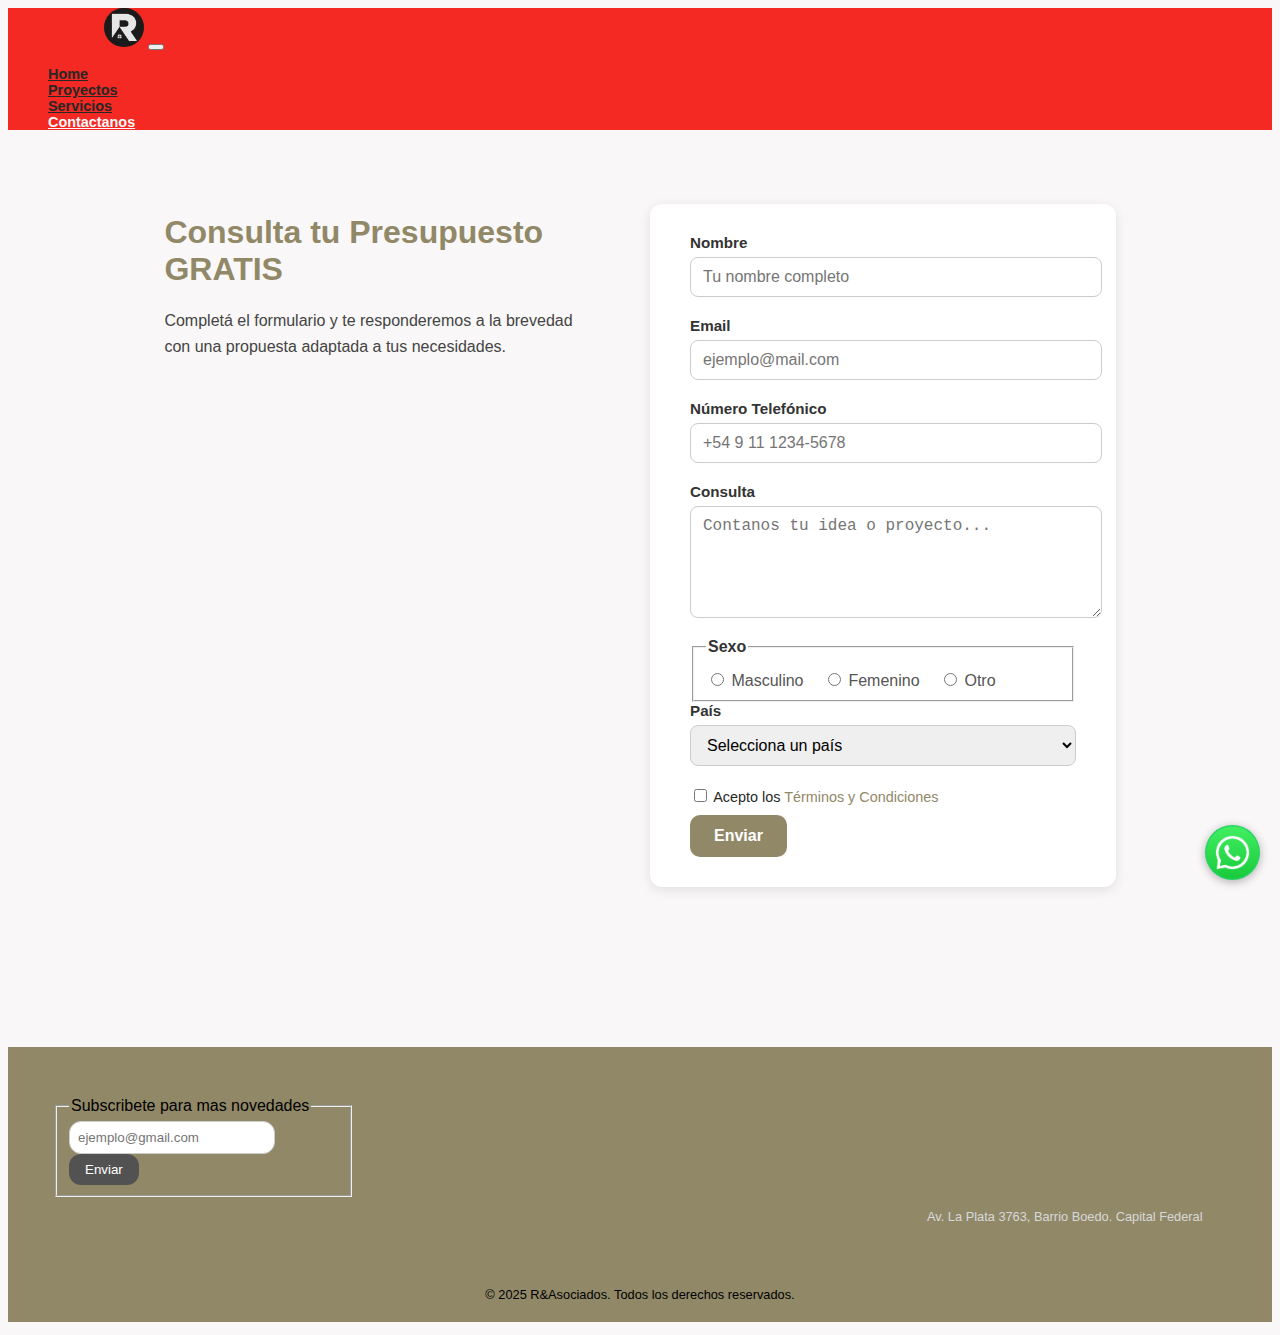
<file: paginas/contacto.html>
<!DOCTYPE html>
<html lang="en">
<head>
    <meta charset="UTF-8">
    <meta name="viewport" content="width=device-width, initial-scale=1.0">
    <meta http-equiv="X-UA-Compatible" content="IE=edge">
    
    <meta name="description" content="Contactanos para transformar tus ideas en proyectos reales. 
    Te acompañamos en cada etapa con soluciones creativas en arquitectura y diseño.">

    <meta name="keywords" content="contacto arquitectura, cotización diseño, asesoría arquitectura, 
    estudio creativo contacto">

    <title>R&Asociados</title>
    <link rel="icon" type="image/png" href="../recursos/iconos_logos/favicon-32x32.png">
    <!-- bs -->
    <link href="https://cdn.jsdelivr.net/npm/bootstrap@5.3.8/dist/css/bootstrap.min.css" rel="stylesheet" integrity="sha384-sRIl4kxILFvY47J16cr9ZwB07vP4J8+LH7qKQnuqkuIAvNWLzeN8tE5YBujZqJLB" crossorigin="anonymous">
    <!--link SASS-->
    <link rel="stylesheet" href="../css/main.css">
</head>
<body>
    <header>
        <nav class="navbar navbar-expand-lg fondo-nav">
    <div class="container-fluid">
        <a class="navbar-brand" href="../index.html"><img class="logo" src="../recursos/iconos_logos/logo_arqui_curso.jpg" alt=""></a>
        <button class="navbar-toggler" type="button" data-bs-toggle="collapse" data-bs-target="#navbarNav" aria-controls="navbarNav" aria-expanded="false" aria-label="Toggle navigation">
        <span class="navbar-toggler-icon"></span>
        </button>
        <div class="collapse navbar-collapse justify-content-end" id="navbarNav">
        <ul class="navbar-nav">
            <li class="nav-item">
                <a class="nav-link" href="../index.html">Home</a>
            </li>
            <li class="nav-item">
                <a class="nav-link" href="./proyectos.html">Proyectos</a>
            </li>
            <li class="nav-item">
                <a class="nav-link" href="./servicios.html">Servicios</a>
            </li>
            <li class="nav-item">
                <a class="nav-link active" href="#">Contactanos</a>
            </li>
        </ul>
        </div>
    </div>
        </nav>
    </header>
    <main>
        <section class="presupuesto">
            <div class="presupuesto-contenido">
                <div class="presupuesto-texto">
                    <h1 class="titulo-principal">Consulta tu Presupuesto GRATIS</h1>
                    <p>Completá el formulario y te responderemos a la brevedad con una propuesta adaptada a tus necesidades.</p>
                </div>
                <form class="formulario" action="/signup" method="post">
                    <div class="form-grupo">
                        <label for="nombre">Nombre</label>
                        <input type="text" id="nombre" name="first_name" placeholder="Tu nombre completo" required>
                    </div>
                    <div class="form-grupo">
                        <label for="email">Email</label>
                        <input type="email" id="email" name="email" placeholder="ejemplo@mail.com" required>
                    </div>
                    <div class="form-grupo">
                        <label for="telefono">Número Telefónico</label>
                        <input type="tel" id="telefono" name="phone" placeholder="+54 9 11 1234-5678">
                    </div>
                    <div class="form-grupo">
                        <label for="mensaje">Consulta</label>
                        <textarea id="mensaje" name="mensaje" placeholder="Contanos tu idea o proyecto..." rows="5"></textarea>
                    </div>
                    <fieldset class="form-radio">
                        <legend>Sexo</legend>
                        <label><input type="radio" name="title" value="mr"> Masculino</label>
                        <label><input type="radio" name="title" value="mrs"> Femenino</label>
                        <label><input type="radio" name="title" value="miss"> Otro</label>
                    </fieldset>
                    <div class="form-grupo">
                        <label for="pais">País</label>
                        <select id="pais" name="pais">
                        <option value="">Selecciona un país</option>
                        <option>Argentina</option>
                        <option>Chile</option>
                        <option>Colombia</option>
                        <option>México</option>
                        <option>Uruguay</option>
                        </select>
                    </div>
                    <div class="form-check">
                        <label>
                            <input type="checkbox" required>
                            Acepto los <a href="/terms" target="_blank">Términos y Condiciones</a>
                        </label>
                    </div>
                    <button type="submit" class="btn-enviar">Enviar</button>
                </form>
            </div>
        </section>
    </main>   
    <footer>
        <div class="container-footer">
            <div class="suscripcion">
                <form action="/subscribe" method="post">
                    <fieldset>
                        <legend>Subscribete para mas novedades</legend>
                        <input type="email" name="email" placeholder="ejemplo@gmail.com">
                        <button>Enviar</button>
                    </fieldset>
                </form>
            </div>
            <div class="container-map">
                <div class="border-map">
                    <iframe class="mapa" src="https://www.google.com/maps/embed?pb=!1m18!1m12!1m3!1d13133.337016595504!2d-58.42875065!3d-34.620992550000004!2m3!1f0!2f0!3f0!3m2!1i1024!2i768!4f13.1!3m3!1m2!1s0x95bccbca5a8723ad%3A0x841c1c80b44698b1!2sCinemark!5e0!3m2!1ses-419!2sar!4v1757367585363!5m2!1ses-419!2sar" ></iframe>
                </div>
                <div class="direccion">
                    <p>Av. La Plata 3763, Barrio Boedo. Capital Federal</p>
                </div>
            </div>
        </div>
        <p class="pie">&copy; 2025 R&Asociados. Todos los derechos reservados.</p>
    </footer>
        <div class="whatsapp">
            <a href="https://wa.me/1125041027" target="_blank"> <img class="dimensionesIcono" src="../recursos/iconos_logos/icon_whatsapp.png" ></a>
        </div>
    <!--js bs-->
    <script src="https://cdn.jsdelivr.net/npm/bootstrap@5.3.8/dist/js/bootstrap.bundle.min.js" integrity="sha384-FKyoEForCGlyvwx9Hj09JcYn3nv7wiPVlz7YYwJrWVcXK/BmnVDxM+D2scQbITxI" crossorigin="anonymous"></script>
</body>
</html>
</file>
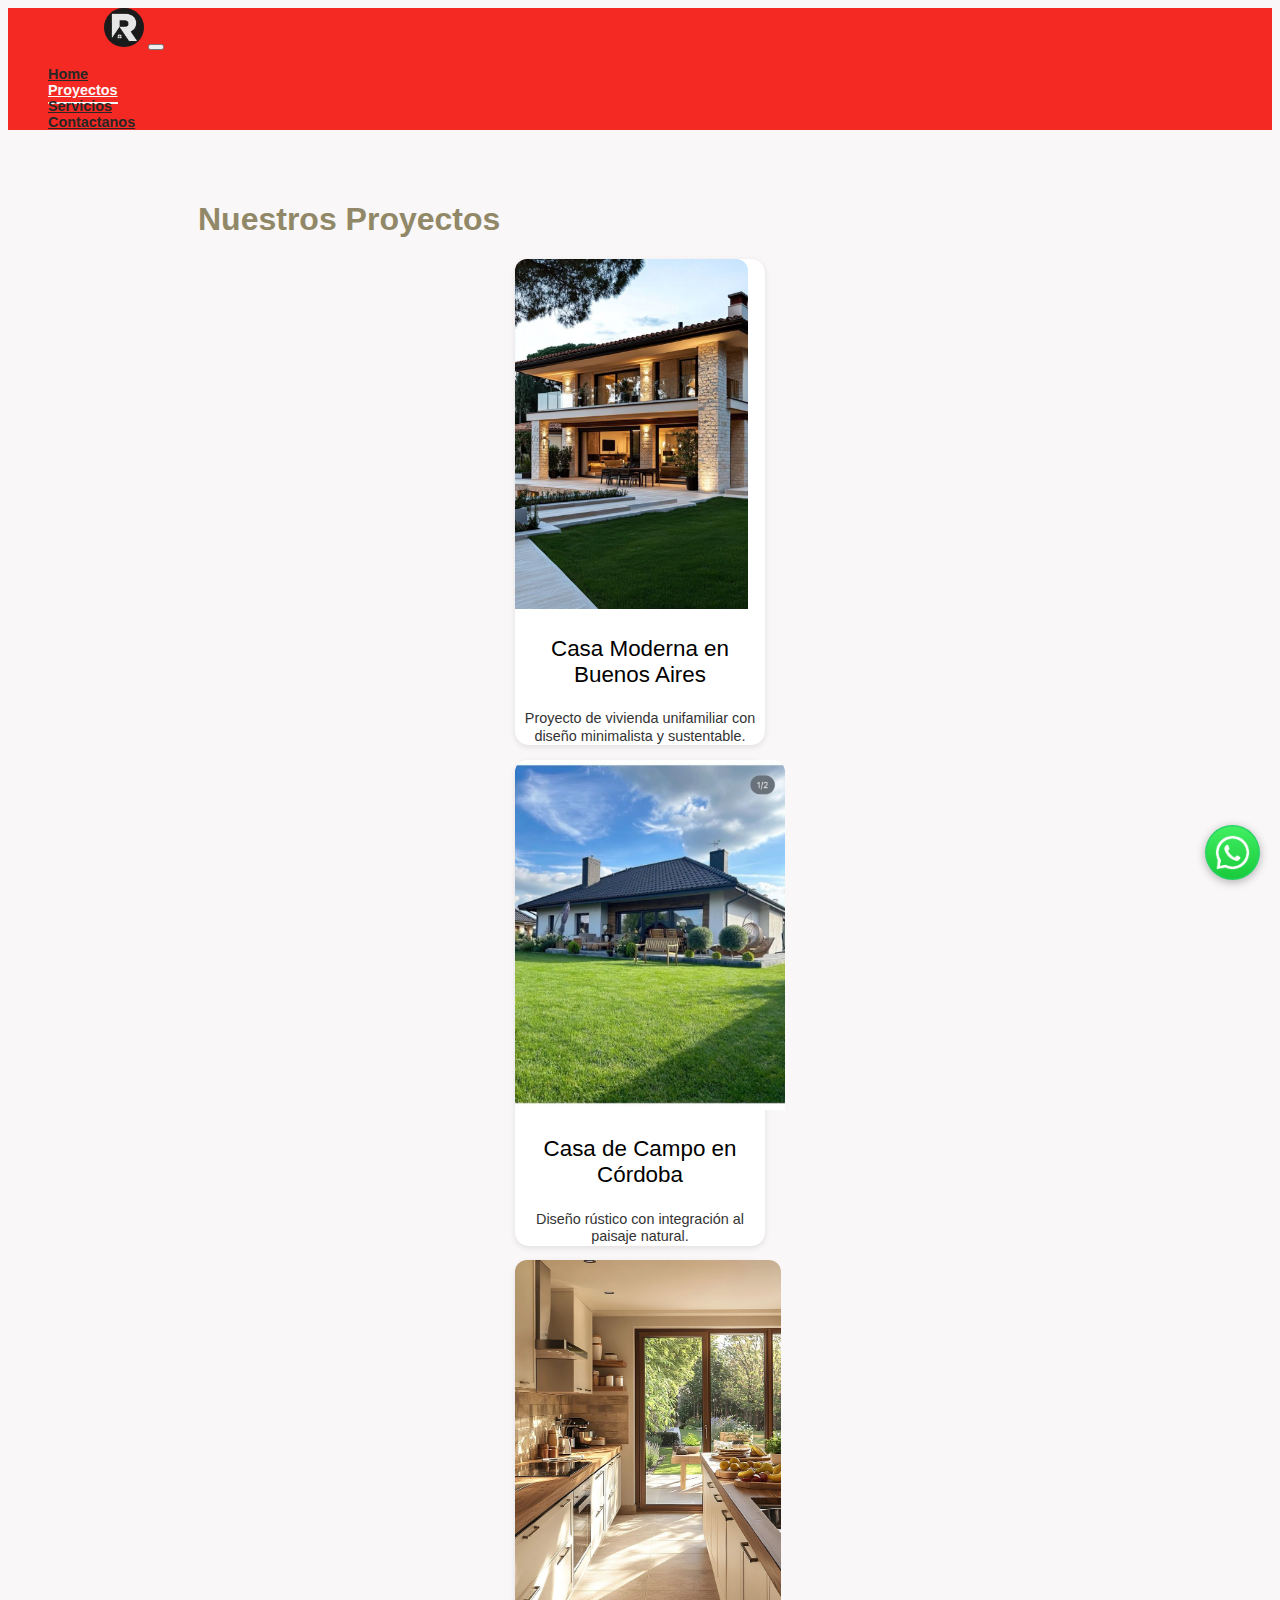
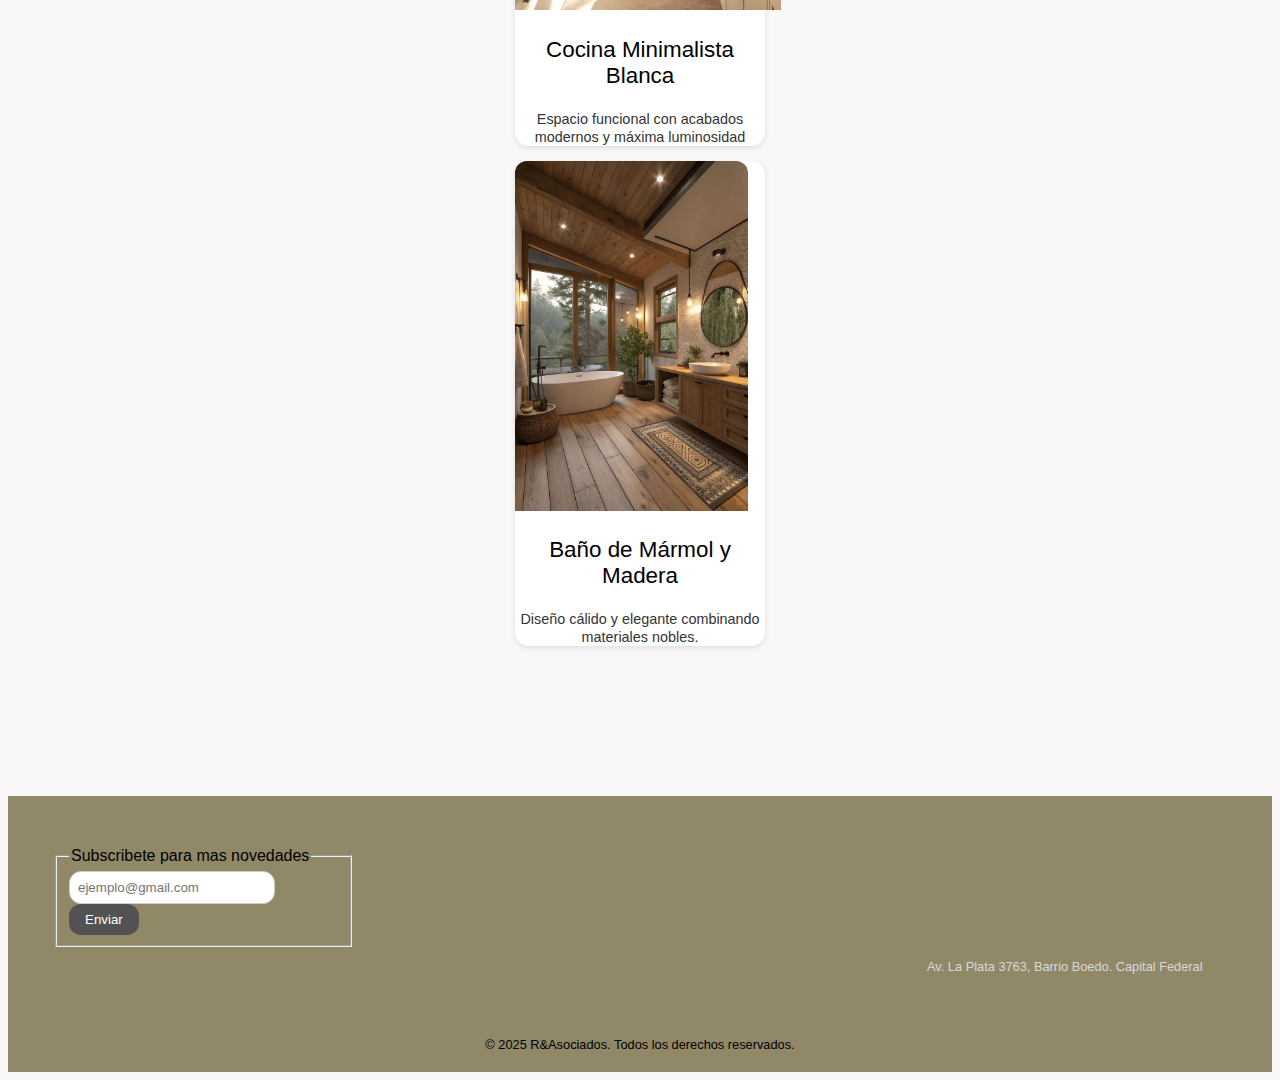
<file: paginas/proyectos.html>
<!DOCTYPE html>
<html lang="en">
<head>
    <meta charset="UTF-8">
    <meta name="viewport" content="width=device-width, initial-scale=1.0">
    <meta http-equiv="X-UA-Compatible" content="IE=edge">
    
    <meta name="description" content="Conoce nuestros proyectos de arquitectura, diseño de interiores y 
    experiencias digitales. Soluciones innovadoras con identidad y funcionalidad para cada cliente.">
    
    <meta name="keywords" content="servicios arquitectura, diseño de interiores, consultoría 
    diseño, soluciones, estudio diseño, asesoramiento arquitectónico">
    
    <title>R&Asociados</title>
    <link rel="icon" type="image/png" href="../recursos/iconos_logos/favicon-32x32.png">
    <!-- bs -->
    <link href="https://cdn.jsdelivr.net/npm/bootstrap@5.3.8/dist/css/bootstrap.min.css" rel="stylesheet" integrity="sha384-sRIl4kxILFvY47J16cr9ZwB07vP4J8+LH7qKQnuqkuIAvNWLzeN8tE5YBujZqJLB" crossorigin="anonymous">
    <!--link SASS-->
    <link rel="stylesheet" href="../css/main.css">
</head>
<body>
    <header>
        <nav class="navbar navbar-expand-lg fondo-nav">
    <div class="container-fluid">
        <a class="navbar-brand" href="../index.html"><img class="logo" src="../recursos/iconos_logos/logo_arqui_curso.jpg" alt=""></a>
        <button class="navbar-toggler" type="button" data-bs-toggle="collapse" data-bs-target="#navbarNav" aria-controls="navbarNav" aria-expanded="false" aria-label="Toggle navigation">
        <span class="navbar-toggler-icon"></span>
        </button>
        <div class="collapse navbar-collapse justify-content-end" id="navbarNav">
        <ul class="navbar-nav">
            <li class="nav-item">
                <a class="nav-link" href="../index.html">Home</a>
            </li>
            <li class="nav-item">
                <a class="nav-link active" href="#">Proyectos</a>
            </li>
            <li class="nav-item">
                <a class="nav-link" href="./servicios.html">Servicios</a>
            </li>
            <li class="nav-item">
                <a class="nav-link" href="./contacto.html">Contactanos</a>
            </li>
        </ul>
        </div>
    </div>
        </nav>
    </header>
    <main>
        <div class="titulonuestrosproyectos">
            <h1>Nuestros Proyectos</h1>
        </div>
        <div class="row row-cols-1 row-cols-md-2 row-cols-lg-4 g-3">
            <div class="col">
                <div class="card h-100">
                    <img src="../recursos/imagenes/casa3.jpeg" class="card-img-top" alt="">
                    <div class="card-body">
                        <h3 class="card-title">Casa Moderna en Buenos Aires</h3>
                        <p class="card-text">Proyecto de vivienda unifamiliar con diseño minimalista y sustentable.</p>
                    </div>
                </div>
            </div>
            <div class="col">
                <div class="card h-100">
                    <img src="../recursos/imagenes/casa2.jpeg" class="card-img-top" alt="">
                    <div class="card-body">
                        <h3 class="card-title">Casa de Campo en Córdoba</h3>
                        <p class="card-text">Diseño rústico con integración al paisaje natural.</p>
                    </div>
                </div>
            </div>
            <div class="col">
                <div class="card h-100">
                    <img src="../recursos/imagenes/cocina.jpeg" class="card-img-top" alt="">
                    <div class="card-body">
                        <h3 class="card-title">Cocina Minimalista Blanca</h3>
                        <p class="card-text">Espacio funcional con acabados modernos y máxima luminosidad</p>
                    </div>
                </div>
            </div>
            <div class="col">
                <div class="card h-100">
                    <img src="../recursos/imagenes/baño.jpeg" class="card-img-top" alt="">
                    <div class="card-body">
                        <h3 class="card-title">Baño de Mármol y Madera</h3>
                        <p class="card-text">Diseño cálido y elegante combinando materiales nobles.</p>
                    </div>
                </div>
            </div>
        </div>
    </main>
    <footer>
        <div class="container-footer">
            <div class="suscripcion">
                <form action="/subscribe" method="post">
                    <fieldset>
                        <legend>Subscribete para mas novedades</legend>
                        <input type="email" name="email" placeholder="ejemplo@gmail.com">
                        <button>Enviar</button>
                    </fieldset>
                </form>
            </div>
            <div class="container-map">
                <div class="border-map">
                    <iframe class="mapa" src="https://www.google.com/maps/embed?pb=!1m18!1m12!1m3!1d13133.337016595504!2d-58.42875065!3d-34.620992550000004!2m3!1f0!2f0!3f0!3m2!1i1024!2i768!4f13.1!3m3!1m2!1s0x95bccbca5a8723ad%3A0x841c1c80b44698b1!2sCinemark!5e0!3m2!1ses-419!2sar!4v1757367585363!5m2!1ses-419!2sar" ></iframe>
                </div>
                <div class="direccion">
                    <p>Av. La Plata 3763, Barrio Boedo. Capital Federal</p>
                </div>
            </div>
        </div>
        <p class="pie">&copy; 2025 R&Asociados. Todos los derechos reservados.</p>
    </footer>
        <div class="whatsapp">
            <a href="https://wa.me/1125041027" target="_blank"> <img class="dimensionesIcono" src="../recursos/iconos_logos/icon_whatsapp.png" ></a>
        </div>
    <!--js bs-->
    <script src="https://cdn.jsdelivr.net/npm/bootstrap@5.3.8/dist/js/bootstrap.bundle.min.js" integrity="sha384-FKyoEForCGlyvwx9Hj09JcYn3nv7wiPVlz7YYwJrWVcXK/BmnVDxM+D2scQbITxI" crossorigin="anonymous"></script>
</body>
</html>
</file>
<file: css/main.css>
@charset "UTF-8";
/*--------- Variables ---------*/
body {
  font-family: "Arial", Helvetica, sans-serif;
}

/* -----------------header------------------- */
header {
  font-family: Arial, Helvetica, sans-serif;
  background-color: #F42923;
  height: auto;
  width: auto;
}
header .fondo-nav a:hover {
  color: #F9F7F7;
}
header .fondo-nav .logo {
  width: 40px;
  border-radius: 50px;
  margin-left: 6rem;
}
header .fondo-nav ul.navbar-nav {
  list-style: none;
  color: #000000;
  text-decoration: none;
  font-size: 0.9rem;
  font-family: Arial, Helvetica, sans-serif;
  font-weight: bold;
  margin-right: 6rem;
}
header .fondo-nav ul.navbar-nav li.nav-item {
  margin-right: 25px;
}
header .fondo-nav ul.navbar-nav li.nav-item .nav-link {
  position: relative;
  color: #272725;
  font-weight: bold;
  transition: 0.3s ease;
  padding-bottom: 6px;
}
header .fondo-nav ul.navbar-nav li.nav-item .nav-link::after {
  content: "";
  position: absolute;
  left: 0;
  bottom: 0;
  width: 0%;
  height: 2px;
  background: currentColor;
  transition: width 0.3s ease;
}
header .fondo-nav ul.navbar-nav li.nav-item .nav-link {
  /* Hover */
}
header .fondo-nav ul.navbar-nav li.nav-item .nav-link:hover {
  color: #F9F7F7;
}
header .fondo-nav ul.navbar-nav li.nav-item .nav-link:hover::after {
  width: 100%;
}
header .fondo-nav ul.navbar-nav li.nav-item .nav-link {
  /* Página activa */
}
header .fondo-nav ul.navbar-nav li.nav-item .nav-link.active {
  color: #F9F7F7;
}
header .fondo-nav ul.navbar-nav li.nav-item .nav-link.active::after {
  width: 100%;
}

/*----------- Index ----------*/
.banner {
  background-image: url(../recursos/imagenes/bannerr.jpg);
  background-position: center;
  background-size: cover;
  height: 615px;
  max-width: 100%;
  background-blend-mode: darken;
  background-color: rgba(0, 0, 0, 0.4);
  display: flex;
  align-items: center;
  flex-direction: column;
  justify-content: center;
}
.banner .banner-text {
  max-width: 900px;
}
.banner .banner-text h1 {
  color: #F9F7F7;
  font-size: 4rem;
  font-weight: 600;
  line-height: 1.2;
  display: flex;
  justify-content: center;
  align-items: center;
}
.banner .banner-text p {
  color: #F9F7F7;
  font-size: 1.4rem;
  font-weight: 400;
  text-align: center;
}

body {
  background-color: #F9F7F7;
}

.content-section {
  display: flex;
  align-items: center;
  justify-content: space-between;
  padding: 8rem 4rem;
  max-width: 1200px;
  margin: auto;
  margin-bottom: 50px;
  margin-top: 50px;
}
.content-section .image-container img {
  width: 100%;
  max-width: 500px;
  height: auto;
  border-radius: 12px;
  object-fit: cover;
  box-shadow: 0 3px 10px rgba(0, 0, 0, 0.2);
}
.content-section .text-container {
  max-width: 500px;
}
.content-section .text-container h2 {
  font-size: 2rem;
  margin-bottom: 1rem;
  font-weight: bold;
}
.content-section .text-container p {
  font-size: 1rem;
  line-height: 1.6;
}

div h2.titulocategoriainicio {
  display: flex;
  margin-left: 220px;
  font-size: 1rem;
  color: #918868;
  font-family: Arial, Helvetica, sans-serif;
  font-weight: bold;
}

.card-link {
  text-decoration: none;
  color: inherit;
  display: block;
}
.card-link:hover {
  transform: scale(1.02);
  transition: transform 0.2s ease;
}

/*--------- Proyectos ---------*/
.titulonuestrosproyectos h1 {
  color: #918868;
  font-size: 2rem;
  font-weight: 600;
  line-height: 1.2;
  display: flex;
  margin-left: 190px;
  margin-top: 70px;
}

.row {
  margin-top: 0px;
  margin-left: 250px;
  margin-right: 250px;
  margin-bottom: 150px;
}
.row .col .card {
  max-width: 250px;
  margin: auto;
  background-color: #Ffffff;
  border-color: #dedede;
  border-radius: 14px;
  box-shadow: 0 2px 6px rgba(0, 0, 0, 0.1);
  transition: transform 0.3s ease, box-shadow 0.3s ease;
}
.row .col .card:hover {
  transform: translateY(-5px);
  box-shadow: 0 6px 12px rgba(0, 0, 0, 0.15);
}
.row .col .card .card-img-top {
  height: 350px;
  object-fit: cover;
  border-top-left-radius: 12px;
  border-top-right-radius: 12px;
}
.row .col .card .card-body .card-title {
  text-align: center;
  font-family: Arial, Helvetica, sans-serif;
  font-size: 1.4rem;
  font-weight: 300;
}
.row .col .card .card-body .card-text {
  font-size: 0.9rem;
  line-height: 1.1rem;
  color: #333;
  text-align: center;
  margin-top: 10px;
  font-family: Arial, Helvetica, sans-serif;
}

/*--------- Servicios --------*/
.servicios {
  font-family: Arial, Helvetica, sans-serif;
  margin-left: 180px;
  margin-right: 180px;
}
.servicios .titulo-principal {
  font-size: 2rem;
  color: #918868;
  font-weight: bold;
  text-align: left;
  margin-bottom: 25px;
  margin-top: 70px;
}
.servicios .servicios-layout {
  display: grid;
  grid-template-columns: 2fr 1fr;
  align-items: start;
  gap: 40px;
}
.servicios .servicios-layout .servicios-lista {
  display: grid;
  grid-template-columns: repeat(2, 1fr);
  gap: 25px;
}
.servicios .servicios-layout .servicios-lista .servicio {
  background-color: #ffffff;
  border-radius: 12px;
  border: 1px solid #dedede;
  padding: 25px;
  box-shadow: 0 2px 6px rgba(0, 0, 0, 0.1);
  transition: transform 0.3s ease, box-shadow 0.3s ease;
}
.servicios .servicios-layout .servicios-lista .servicio h2 {
  color: black;
  font-size: 1.2rem;
  margin-bottom: 10px;
  font-weight: bold;
}
.servicios .servicios-layout .servicios-lista .servicio p {
  font-size: 0.9rem;
  line-height: 1.6;
  color: #272725;
}
.servicios .servicios-layout .servicios-lista .servicio:hover {
  transform: translateY(-5px);
  box-shadow: 0 6px 12px rgba(0, 0, 0, 0.15);
}
.servicios .servicios-layout .servicios-imagen {
  display: flex;
  justify-content: center;
  align-items: start;
}
.servicios .servicios-layout .servicios-imagen img {
  width: 100%;
  max-width: 400px;
  height: 720px;
  border-radius: 12px;
  object-fit: cover;
  box-shadow: 0 3px 10px rgba(0, 0, 0, 0.2);
}
.servicios .servicios-final {
  text-align: center;
  margin-top: 150px;
  font-style: italic;
  color: #555;
  margin-bottom: 150px;
}

/*------------ pagina contacto -------------*/
.presupuesto {
  padding: 60px 10%;
  background-color: #F9F7F7;
  font-family: Arial, Helvetica, sans-serif;
  color: #272725;
}
.presupuesto .presupuesto-contenido {
  display: grid;
  grid-template-columns: 1fr 1fr;
  gap: 50px;
  align-items: start;
  margin-right: 30px;
  margin-bottom: 100px;
}
.presupuesto .presupuesto-contenido .presupuesto-texto {
  align-self: flex-start;
  margin-left: 30px;
}
.presupuesto .presupuesto-contenido .presupuesto-texto .titulo-principal {
  font-size: 2rem;
  color: #918868;
  font-weight: bold;
  text-align: left;
  margin-bottom: 20px;
  margin-top: 10px;
}
.presupuesto .presupuesto-contenido .presupuesto-texto p {
  font-size: 1rem;
  color: #444;
  line-height: 1.6;
}
.presupuesto .presupuesto-contenido .formulario {
  background-color: #fff;
  border-radius: 12px;
  padding: 30px 40px;
  box-shadow: 0 3px 12px rgba(0, 0, 0, 0.1);
}
.presupuesto .presupuesto-contenido .formulario .form-grupo {
  margin-bottom: 20px;
  display: flex;
  flex-direction: column;
}
.presupuesto .presupuesto-contenido .formulario .form-grupo label {
  font-weight: bold;
  color: #333;
  margin-bottom: 6px;
  font-size: 0.95rem;
}
.presupuesto .presupuesto-contenido .formulario .form-grupo input[type=text], .presupuesto .presupuesto-contenido .formulario .form-grupo input[type=email], .presupuesto .presupuesto-contenido .formulario .form-grupo input[type=tel] {
  border: 1px solid #ccc;
  border-radius: 8px;
  padding: 10px 12px;
  font-size: 1rem;
  transition: border-color 0.3s ease, box-shadow 0.3s ease;
  width: 100%;
}
.presupuesto .presupuesto-contenido .formulario .form-grupo input[type=text]:focus, .presupuesto .presupuesto-contenido .formulario .form-grupo input[type=email]:focus, .presupuesto .presupuesto-contenido .formulario .form-grupo input[type=tel]:focus {
  border-color: #918868;
  box-shadow: 0 0 6px rgba(145, 136, 104, 0.3);
  outline: none;
}
.presupuesto .presupuesto-contenido .formulario .form-grupo select,
.presupuesto .presupuesto-contenido .formulario .form-grupo textarea {
  border: 1px solid #ccc;
  border-radius: 8px;
  padding: 10px 12px;
  font-size: 1rem;
  transition: border-color 0.3s ease, box-shadow 0.3s ease;
  width: 100%;
}
.presupuesto .presupuesto-contenido .formulario .form-grupo select:focus,
.presupuesto .presupuesto-contenido .formulario .form-grupo textarea:focus {
  border-color: #918868;
  box-shadow: 0 0 6px rgba(145, 136, 104, 0.3);
  outline: none;
}
.presupuesto .presupuesto-contenido .formulario .form-radio legend {
  font-weight: bold;
  margin-bottom: 8px;
  color: #333;
}
.presupuesto .presupuesto-contenido .formulario .form-radio label {
  margin-right: 15px;
  color: #555;
}
.presupuesto .presupuesto-contenido .formulario .form-check {
  font-size: 0.9rem;
  padding-left: 0px;
}
.presupuesto .presupuesto-contenido .formulario .form-check a {
  color: #918868;
  text-decoration: none;
}
.presupuesto .presupuesto-contenido .formulario .form-check a:hover {
  text-decoration: underline;
}
.presupuesto .presupuesto-contenido .formulario .btn-enviar {
  background-color: #918868;
  color: #fff;
  border: none;
  border-radius: 10px;
  padding: 12px 24px;
  font-size: 1rem;
  cursor: pointer;
  font-weight: bold;
  transition: background-color 0.3s ease, transform 0.2s ease;
  margin-top: 10px;
}
.presupuesto .presupuesto-contenido .formulario .btn-enviar:hover {
  background-color: #7d735a;
  transform: scale(1.03);
}

/*---------- Footer --------*/
footer {
  background-color: #918868;
  display: flexbox;
  padding: 40px 5px 20px;
  text-align: start;
  font-family: Arial, sans-serif;
}
footer .container-footer {
  display: flex;
  flex-direction: row;
  justify-content: space-between;
  align-items: center;
}
footer .container-footer .suscripcion {
  margin-bottom: 30px;
  align-items: center;
  margin-left: 40px;
}
footer .container-footer .suscripcion form {
  display: inline-block;
  max-width: 400px;
  width: 100%;
}
footer .container-footer .suscripcion form input[type=email] {
  width: 70%;
  padding: 8px;
  border: 1px solid #ccc;
  border-radius: 12px;
}
footer .container-footer .suscripcion form button {
  padding: 8px 16px;
  background-color: rgb(83, 82, 82);
  color: white;
  border: none;
  border-radius: 12px;
  cursor: pointer;
}
footer .container-footer .suscripcion form button:hover {
  background-color: green;
}
footer .container-map {
  display: flex;
  flex-direction: column;
  justify-items: end;
}
footer .container-map .border-map {
  display: flex;
  justify-content: flex-end;
}
footer .container-map .border-map .mapa {
  width: 100%;
  max-width: 300px;
  height: 100px;
  border: none;
  border-radius: 10px;
  margin-right: 40px;
}
footer .container-map .direccion {
  margin-top: 10px;
  font-size: 0.8rem;
  color: #d8d8d8;
  justify-content: flex-end;
  margin-right: 40px;
}
footer .pie {
  font-size: 0.8rem;
  text-align: center;
  margin-top: 50px;
  margin-bottom: 0;
}

/*--------- Whatsapp ---------*/
.whatsapp {
  position: fixed;
  bottom: 20px;
  right: 20px;
  z-index: 9999;
}
.whatsapp a {
  display: flex;
  align-items: center;
  justify-content: center;
  background-color: #25D366;
  border-radius: 50%;
  width: 55px;
  height: 55px;
  box-shadow: 0 2px 10px rgba(0, 0, 0, 0.3);
  transition: transform 0.3s ease;
}
.whatsapp a .dimensionesIcono {
  width: 55px;
  height: 55px;
  align-items: center;
  justify-content: center;
  display: flex;
}
.whatsapp a:hover {
  transform: scale(1.1);
}

/* -----------Index mediaQuery ----------*/
/* mobile */
@media (max-width: 480px) {
  .banner {
    flex-direction: column;
    height: auto;
    padding: 4rem 1rem;
    text-align: center;
  }
  .banner .banner-text h1 {
    font-size: 2rem;
    line-height: 1.2;
  }
  .banner .banner-text p {
    font-size: 1rem;
  }
  .content-section {
    flex-direction: column;
    text-align: center;
    padding: 2rem 1rem;
  }
  .content-section .image-container img {
    max-width: 250px;
    margin-bottom: 1rem;
  }
  .content-section .text-container h2 {
    font-size: 1.2rem;
    margin: 0 12px 0 12px;
    margin-bottom: 20px;
  }
  .content-section .text-container p {
    font-size: 0.8rem;
    margin: 0 12px 0 12px;
  }
  div h2.titulocategoriainicio {
    justify-content: start;
    margin-left: 0;
    font-size: 0.9rem;
    text-align: center;
    margin-left: 20px;
    margin-top: 20px;
  }
}
/* tablet */
@media (min-width: 481px) and (max-width: 900px) {
  .banner {
    flex-direction: column;
    height: 450px;
    padding: 4rem 2rem;
    text-align: center;
  }
  .banner .banner-text h1 {
    font-size: 3rem;
  }
  .banner .banner-text p {
    font-size: 1.2rem;
  }
  .content-section {
    flex-direction: column;
    text-align: center;
    padding: 3rem 2rem;
  }
  .content-section .image-container img {
    max-width: 330px;
    margin-bottom: 1.5rem;
  }
  .content-section .text-container h2 {
    font-size: 1.5rem;
    margin-bottom: 24px;
  }
  .content-section .text-container p {
    font-size: 0.9rem;
  }
  div h2.titulocategoriainicio {
    justify-content: start;
    margin-left: 0;
    font-size: 1rem;
    text-align: center;
    margin-left: 20px;
    margin-top: 20px;
  }
}
/*----------- Proyectos mediaQuery ---------*/
/* mobile */
@media (max-width: 480px) {
  .titulonuestrosproyectos h1 {
    color: #918868;
    font-size: 1.1rem;
    font-weight: 600;
    line-height: 1.2;
    display: flex;
    margin-left: 90px;
    margin-top: 40px;
    margin-bottom: 0;
  }
  .row {
    --bs-gutter-x: 1rem;
    margin: 0 auto;
    justify-content: center;
    margin-left: 10px;
    margin-right: 10px;
    margin-bottom: 80px;
  }
  .row .col .card .card-img-top {
    height: 200px;
  }
  .row .col .card .card-body .card-title {
    font-size: 1.1rem;
    font-weight: 600;
  }
  .row .col .card .card-body .card-text {
    font-size: 0.7rem;
    line-height: 0.9rem;
    color: #333;
    text-align: center;
    margin-top: 10px;
    font-family: Arial, Helvetica, sans-serif;
  }
}
/* tablet */
@media (min-width: 481px) and (max-width: 900px) {
  .titulonuestrosproyectos h1 {
    color: #918868;
    font-size: 1.4rem;
    font-weight: 600;
    margin-left: 90px;
    margin-top: 50px;
    margin-bottom: 10px;
  }
  .row {
    --bs-gutter-x: 1.5rem;
    margin: 0 auto;
    justify-content: center;
    margin-left: 15px;
    margin-right: 15px;
    margin-bottom: 100px;
  }
  .row .col .card .card-img-top {
    height: 230px;
  }
  .row .col .card .card-body .card-title {
    font-size: 1.1rem;
    font-weight: 600;
  }
  .row .col .card .card-body .card-text {
    font-size: 0.9rem;
    line-height: 1.2rem;
    color: #333;
    text-align: center;
    margin-top: 12px;
    font-family: Arial, Helvetica, sans-serif;
  }
}
/*--------- Servicios mediaQuery-------*/
/* mobile */
@media (max-width: 480px) {
  .servicios {
    margin-left: 20px;
    margin-right: 20px;
  }
  .servicios .titulo-principal {
    font-size: 1.5rem;
  }
  .servicios .servicios-layout {
    display: flex;
    flex-direction: column;
  }
  .servicios .servicios-layout .servicios-imagen {
    margin-left: 120px;
  }
  .servicios .servicios-layout .servicios-imagen img {
    max-width: 300px;
    height: 320px;
  }
  .servicios .servicios-layout .servicios-lista {
    display: flex;
    flex-direction: column;
    gap: 25px;
  }
  .servicios .servicios-layout .servicios-lista .servicio h2 {
    color: black;
    font-size: 1rem;
    margin-bottom: 10px;
    font-weight: bold;
  }
  .servicios .servicios-layout .servicios-lista .servicio p {
    font-size: 0.7rem;
    line-height: 1.6;
    color: #272725;
  }
  .servicios .servicios-layout .servicios-lista .servicio {
    box-shadow: 0 2px 6px rgba(0, 0, 0, 0.1);
    transition: transform 0.3s ease, box-shadow 0.3s ease;
  }
  .servicios .servicios-layout .servicios-lista .servicio:hover {
    transform: translateY(-5px);
    box-shadow: 0 6px 12px rgba(0, 0, 0, 0.15);
  }
  .servicios .servicios-final h3 {
    font-size: 1rem;
  }
}
/* tablet */
@media (min-width: 481px) and (max-width: 900px) {
  .servicios {
    margin-left: 40px;
    margin-right: 40px;
  }
  .servicios .titulo-principal {
    font-size: 2rem;
  }
  .servicios .servicios-layout {
    display: flex;
    flex-direction: column;
    gap: 30px;
    align-items: center;
  }
  .servicios .servicios-layout .servicios-imagen {
    margin-left: 0;
  }
  .servicios .servicios-layout .servicios-imagen img {
    max-width: 350px;
    height: auto;
  }
  .servicios .servicios-layout .servicios-lista {
    display: flex;
    flex-direction: column;
    gap: 25px;
  }
  .servicios .servicios-layout .servicios-lista .servicio h2 {
    font-size: 1.3rem;
  }
  .servicios .servicios-layout .servicios-lista .servicio p {
    font-size: 0.8rem;
    line-height: 1.6;
  }
  .servicios .servicios-final h3 {
    font-size: 1.2rem;
  }
}
/*--------- Contacto mediaQuery-------*/
/* mobile */
@media (max-width: 480px) {
  .presupuesto {
    padding-top: 10px;
  }
  .presupuesto .presupuesto-contenido {
    display: flex;
    flex-direction: column;
    gap: 30px;
  }
  .presupuesto .presupuesto-contenido .formulario .form-radio {
    margin-bottom: 16px;
  }
  .presupuesto .presupuesto-contenido .formulario .form-radio legend {
    font-size: medium;
  }
}
/* tablet */
@media (min-width: 481px) and (max-width: 900px) {
  .presupuesto {
    padding-top: 15px;
  }
  .presupuesto .presupuesto-contenido {
    display: flex;
    flex-direction: column;
    gap: 40px;
    max-width: 90%;
    margin: 0 auto;
  }
  .presupuesto .presupuesto-contenido .presupuesto-texto {
    text-align: center;
  }
  .presupuesto .presupuesto-contenido .presupuesto-texto .titulo-principal {
    font-size: 2.1rem;
    margin-bottom: 15px;
    text-align: center;
  }
  .presupuesto .presupuesto-contenido .presupuesto-texto p {
    font-size: 1rem;
  }
  .presupuesto .presupuesto-contenido .formulario {
    padding: 30px;
    max-width: 600px;
    margin: 0 auto;
  }
  .presupuesto .presupuesto-contenido .formulario .form-radio {
    margin-bottom: 18px;
  }
  .presupuesto .presupuesto-contenido .formulario .form-radio legend {
    font-size: 1rem;
  }
  .presupuesto .presupuesto-contenido .formulario button,
  .presupuesto .presupuesto-contenido .formulario .btn-enviar {
    width: 100%;
    font-size: 1rem;
  }
}
/* -----------Footer mediaQuery ----------*/
@media (max-width: 480px) {
  footer {
    padding: 20px 20px;
    text-align: center;
  }
  footer .container-footer {
    display: flex;
    flex-direction: column;
    justify-content: center;
    align-items: center;
    align-self: center;
  }
  footer .container-footer .suscripcion {
    margin-left: 0px;
  }
  footer .container-footer .suscripcion form input[type=email] {
    width: 65%;
    font-size: 0.8rem;
  }
  footer .container-footer .suscripcion form button {
    font-size: 1rem;
    padding: 6px 10px;
  }
  footer .container-map .border-map {
    display: flex;
    justify-content: center;
  }
  footer .container-map .border-map .mapa {
    width: 100%;
    height: 100px;
    margin-top: 40px;
  }
  footer .container-map .direccion {
    margin-top: 5px;
    font-size: 0.8rem;
    color: #d8d8d8;
    justify-items: center;
  }
  footer .pie {
    font-size: 0.7rem;
    text-align: center;
    margin-top: 40px;
    margin-bottom: 0;
  }
}
footer {
  /* tablet */
}
@media (min-width: 481px) and (max-width: 900px) {
  footer {
    padding: 40px 30px;
  }
  footer .container-footer {
    display: flex;
    flex-direction: column;
    justify-content: center;
    align-items: center;
  }
  footer .container-footer .suscripcion form input[type=email] {
    width: 70%;
    font-size: 1rem;
  }
  footer .container-footer .suscripcion form button {
    font-size: 1.1rem;
    padding: 8px 14px;
  }
  footer .container-map .border-map {
    display: flex;
    align-items: center;
  }
  footer .container-map .border-map .mapa {
    width: 80%;
    height: 130px;
    margin-top: 30px;
  }
  footer .container-map .direccion {
    margin-top: 10px;
    margin-left: 20px;
    margin-right: 30px;
    font-size: 0.9rem;
    color: #d8d8d8;
  }
  footer .pie {
    font-size: 0.8rem;
    margin-top: 40px;
  }
}

/*--------- Whatsapp mediaQuery ---------*/
@media (max-width: 480px) {
  .whatsapp {
    bottom: 15px;
    right: 15px;
  }
  .whatsapp a {
    width: 45px;
    height: 45px;
  }
  .whatsapp a .dimensionesIcono {
    width: 100%;
    height: 100%;
  }
}

/*# sourceMappingURL=main.css.map */
</file>
